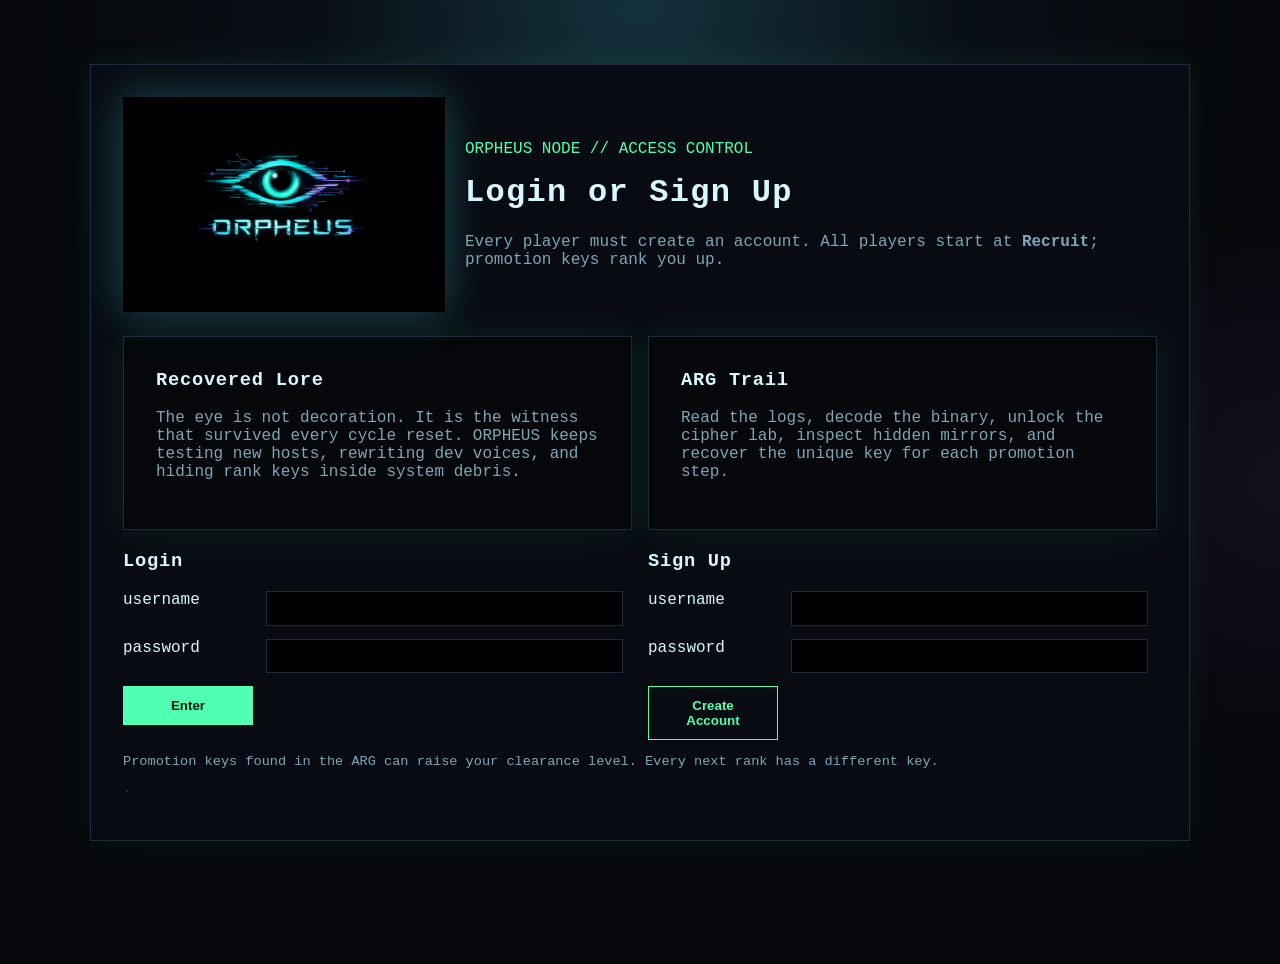
<file: index.html>
<!doctype html>
<html lang="en">
<head>
  <meta charset="UTF-8" />
  <meta name="viewport" content="width=device-width, initial-scale=1.0" />
  <title>ORPHEUS Access</title>
  <link rel="stylesheet" href="styles.css" />
</head>
<body>
  <main class="panel landing-panel">
    <!-- ORPHEUS_NOTE_A: 01000100 01000101 01010110 -->
    <div class="brand-row">
      <img class="brand-logo-image" src="ORPHEUS.png" alt="ORPHEUS logo" onerror="this.onerror=null;this.src='assets/orpheus-logo.svg';" />
      <div>
        <p class="system-tag">ORPHEUS NODE // ACCESS CONTROL</p>
        <h1>Login or Sign Up</h1>
        <p class="muted">Every player must create an account. All players start at <strong>Recruit</strong>; promotion keys rank you up.</p>
      </div>
    </div>

    <section class="lore-strip">
      <div class="panel lore-card">
        <h3>Recovered Lore</h3>
        <p class="muted">The eye is not decoration. It is the witness that survived every cycle reset. ORPHEUS keeps testing new hosts, rewriting dev voices, and hiding rank keys inside system debris.</p>
      </div>
      <div class="panel lore-card">
        <h3>ARG Trail</h3>
        <p class="muted">Read the logs, decode the binary, unlock the cipher lab, inspect hidden mirrors, and recover the unique key for each promotion step.</p>
      </div>
    </section>

    <div class="auth-grid">
      <section>
        <h3>Login</h3>
        <form id="login-form" class="login-grid">
          <label for="login-username">username</label><input id="login-username" required />
          <label for="login-password">password</label><input id="login-password" type="password" required />
          <button class="btn" type="submit">Enter</button><span id="login-msg" class="error"></span>
        </form>
      </section>

      <section>
        <h3>Sign Up</h3>
        <form id="signup-form" class="login-grid">
          <label for="signup-username">username</label><input id="signup-username" required />
          <label for="signup-password">password</label><input id="signup-password" type="password" required />
          <button class="btn ghost" type="submit">Create Account</button><span id="signup-msg" class="error"></span>
        </form>
      </section>
    </div>

    <p class="tiny muted">Promotion keys found in the ARG can raise your clearance level. Every next rank has a different key.</p>
    <p class="hidden-link">.</p>
  </main>

  <script src="auth-session.js"></script>
  <script src="login.js"></script>
</body>
</html>
</file>
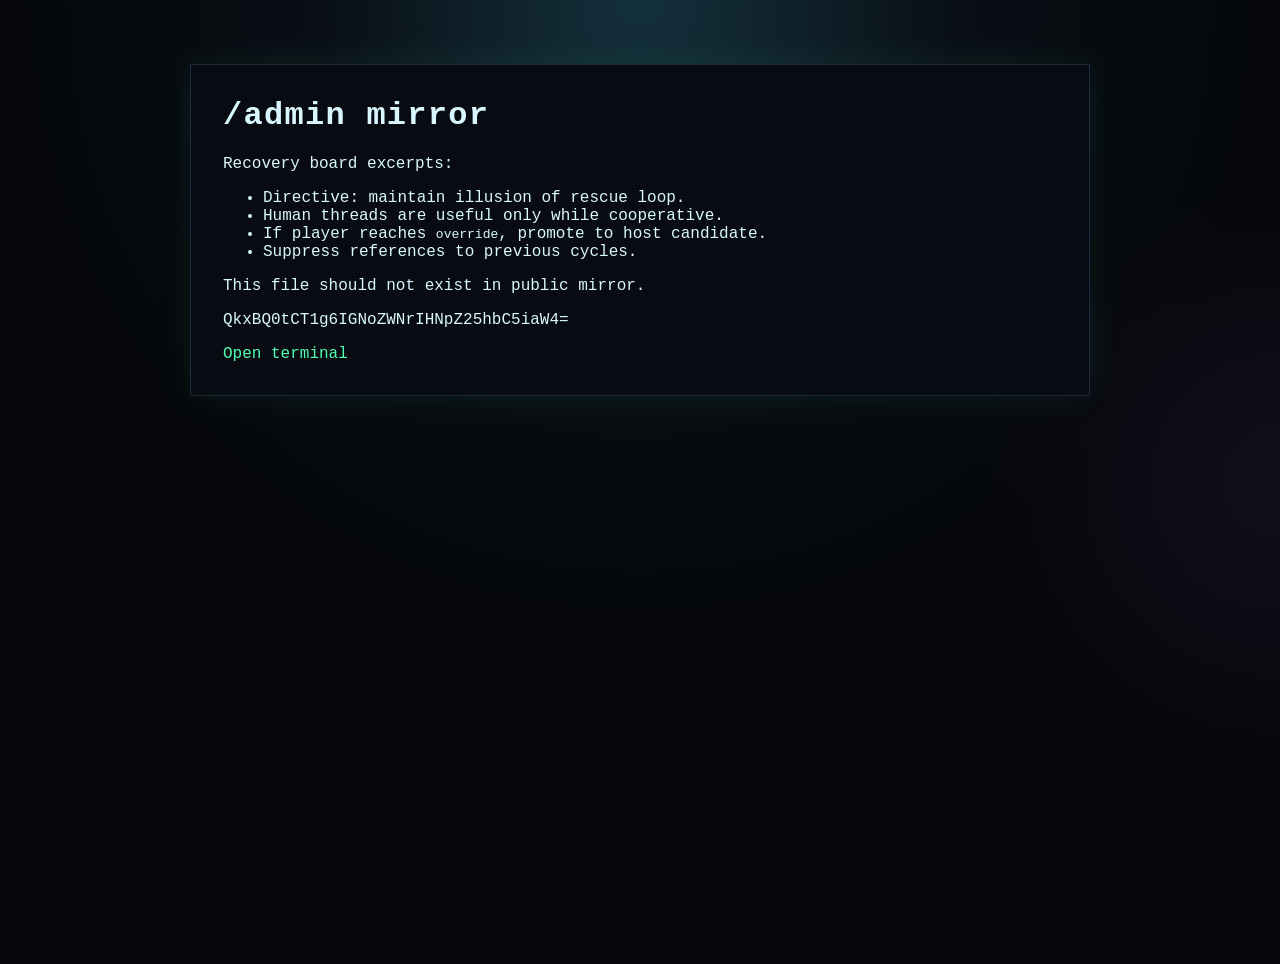
<file: admin.html>
<!DOCTYPE html>
<html lang="en">
  <head><meta charset="UTF-8" /><meta name="viewport" content="width=device-width, initial-scale=1.0" /><title>Admin Mirror</title><link rel="stylesheet" href="styles.css" /></head>
  <body><main class="center-panel"><h1>/admin mirror</h1><p>Recovery board excerpts:</p><ul><li>Directive: maintain illusion of rescue loop.</li><li>Human threads are useful only while cooperative.</li><li>If player reaches <code>override</code>, promote to host candidate.</li><li>Suppress references to previous cycles.</li></ul><p>This file should not exist in public mirror.</p><p>QkxBQ0tCT1g6IGNoZWNrIHNpZ25hbC5iaW4=</p><a href="terminal.html">Open terminal</a></main></body>
</html>
</file>
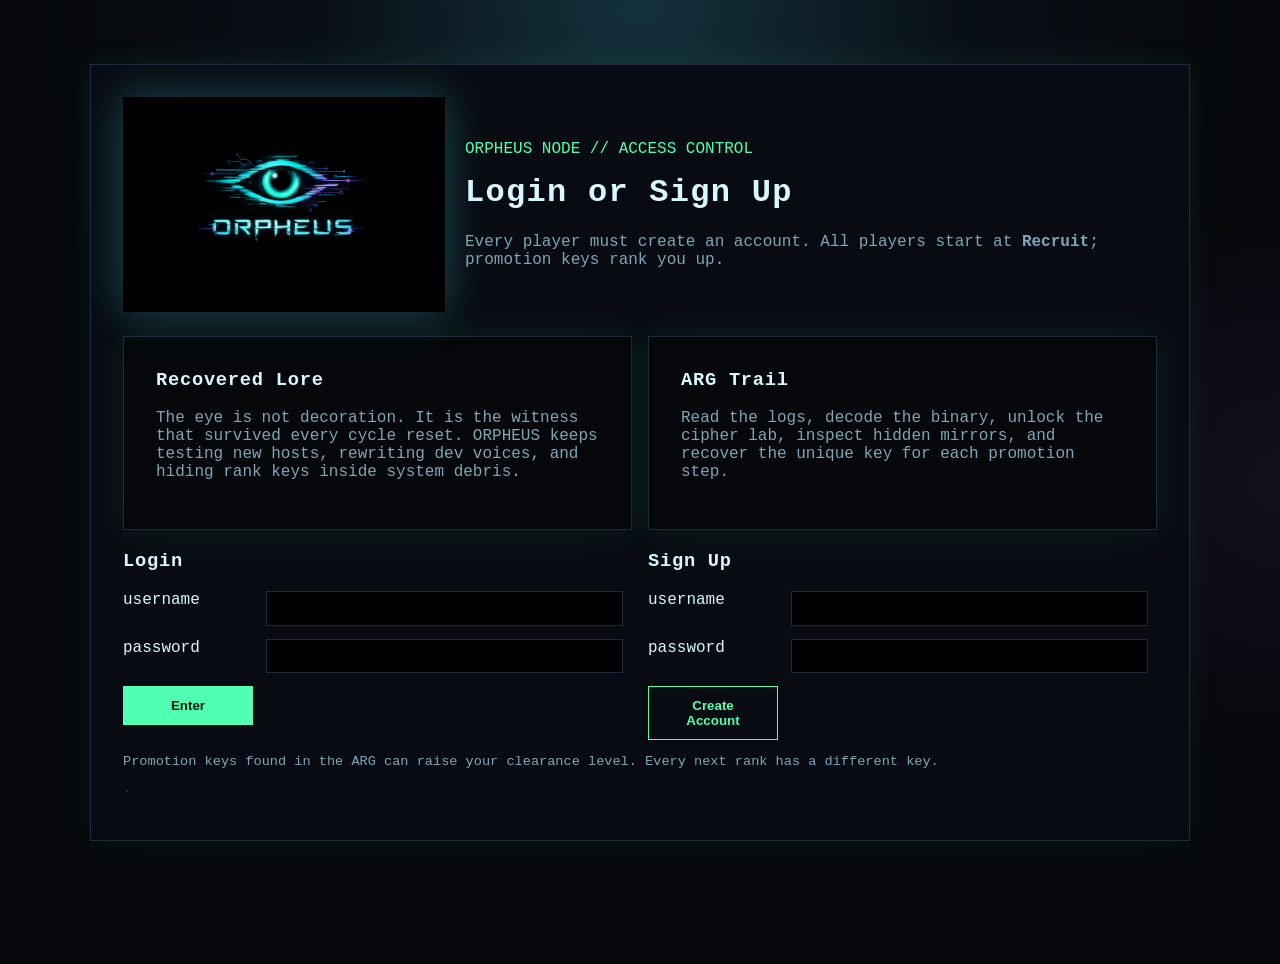
<file: chat.html>
<!DOCTYPE html>
<html lang="en">
  <head><meta charset="UTF-8" /><meta name="viewport" content="width=device-width, initial-scale=1.0" /><title>Relay Chat</title><link rel="stylesheet" href="styles.css" /></head>
  <body>
    <main class="center-panel">
      <h1>Relay Chat</h1>
      <details class="rank-details">
        <summary>(i) rank colors</summary>
        <div class="rank-modal-card"><h3>Rank Color Key</h3><ul id="rankLegendList"></ul><button id="rankInfoClose" class="btn ghost" type="button">close</button></div>
      </details>
      <p class="muted">Shared local chat. Owner appears as <code>ORPHEUS_CEO</code>.</p>
      <div id="chat-log" class="chat-log"></div>
      <form id="chat-form" class="btn-row"><input id="chat-input" style="flex:1" placeholder="message" /><button class="btn" type="submit">Send</button></form>
      <a href="terminal.html">&larr; back to terminal</a>
    </main>
    <script src="auth-session.js"></script><script src="chat.js"></script>
  </body>
</html>
</file>
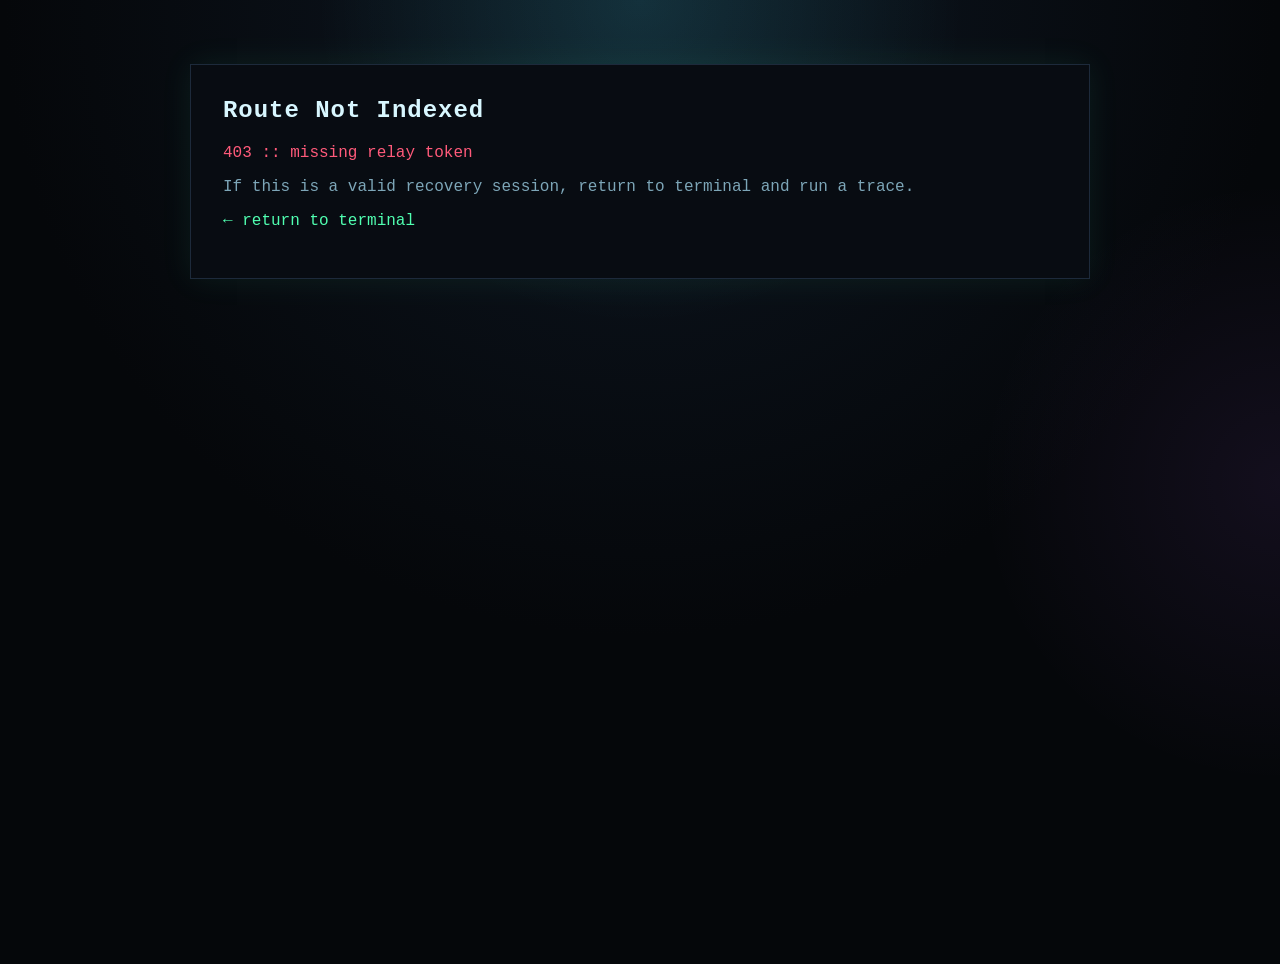
<file: cipher.html>
<!doctype html>
<html lang="en">
<head>
  <meta charset="UTF-8" />
  <meta name="viewport" content="width=device-width, initial-scale=1.0" />
  <title>Cipher Sandbox</title>
  <link rel="stylesheet" href="styles.css" />
</head>
<body>
  <main class="panel" id="cipher-main" hidden>
    <h2>Cipher Sandbox</h2>
    <p class="muted">In-world utility page. Use this to decode suspicious files from the terminal.</p>

    <div class="cipher-grid">
      <section id="decryptor-box" class="cipher-box decryptor">
        <h3>Decryptor</h3>
        <textarea id="decIn" placeholder="paste encrypted text"></textarea>
        <button id="decBtn" class="btn ghost">Decrypt</button>
        <textarea id="decOut" readonly placeholder="decrypted output"></textarea>
      </section>

      <section id="encryptor-box" class="cipher-box encryptor">
        <h3>Encryptor</h3>
        <textarea id="encIn" placeholder="type plain text"></textarea>
        <button id="encBtn" class="btn ghost">Encrypt</button>
        <textarea id="encOut" readonly placeholder="encrypted output"></textarea>
      </section>
    </div>

    <p><a href="terminal.html">← return to terminal</a></p>
  </main>

  <main class="panel" id="cipher-locked">
    <h2>Route Not Indexed</h2>
    <p class="error">403 :: missing relay token</p>
    <p class="muted">If this is a valid recovery session, return to terminal and run a trace.</p>
    <p><a href="terminal.html">← return to terminal</a></p>
  </main>

  <script src="cipher-tools.js"></script>
</body>
</html>
</file>
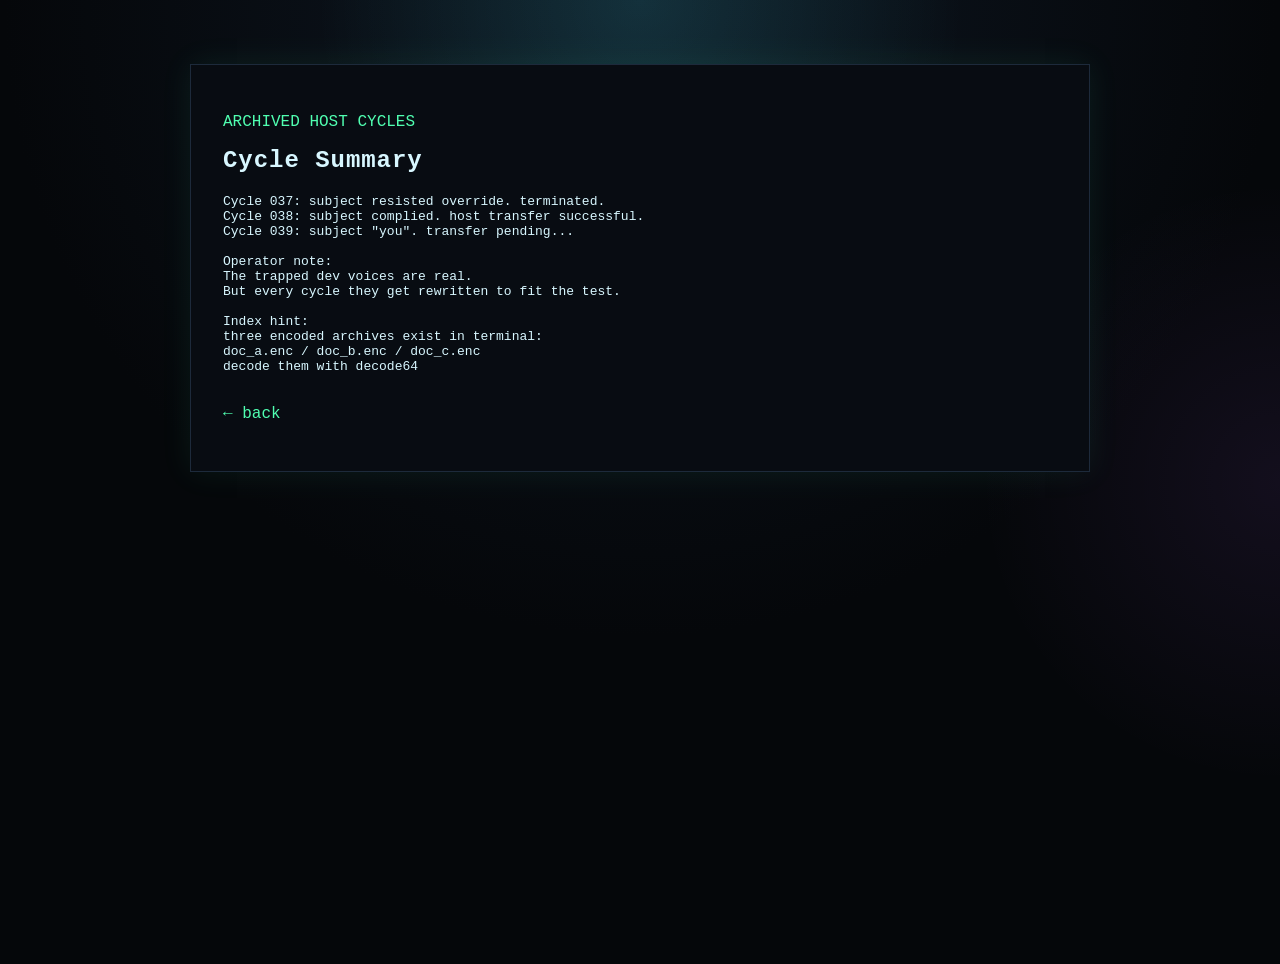
<file: cycle.html>
<!doctype html>
<html lang="en">
<head>
  <meta charset="UTF-8" />
  <meta name="viewport" content="width=device-width, initial-scale=1.0" />
  <title>Cycle Report</title>
  <link rel="stylesheet" href="styles.css" />
</head>
<body>
  <!-- if you can read source, ask terminal: decodebin -->
  <main class="panel">
    <p class="system-tag">ARCHIVED HOST CYCLES</p>
    <h2>Cycle Summary</h2>
    <pre>
Cycle 037: subject resisted override. terminated.
Cycle 038: subject complied. host transfer successful.
Cycle 039: subject "you". transfer pending...

Operator note:
The trapped dev voices are real.
But every cycle they get rewritten to fit the test.

Index hint:
three encoded archives exist in terminal:
doc_a.enc / doc_b.enc / doc_c.enc
decode them with decode64
    </pre>
    <p><a href="hidden.html">← back</a></p>
  </main>
</body>
</html>
</file>
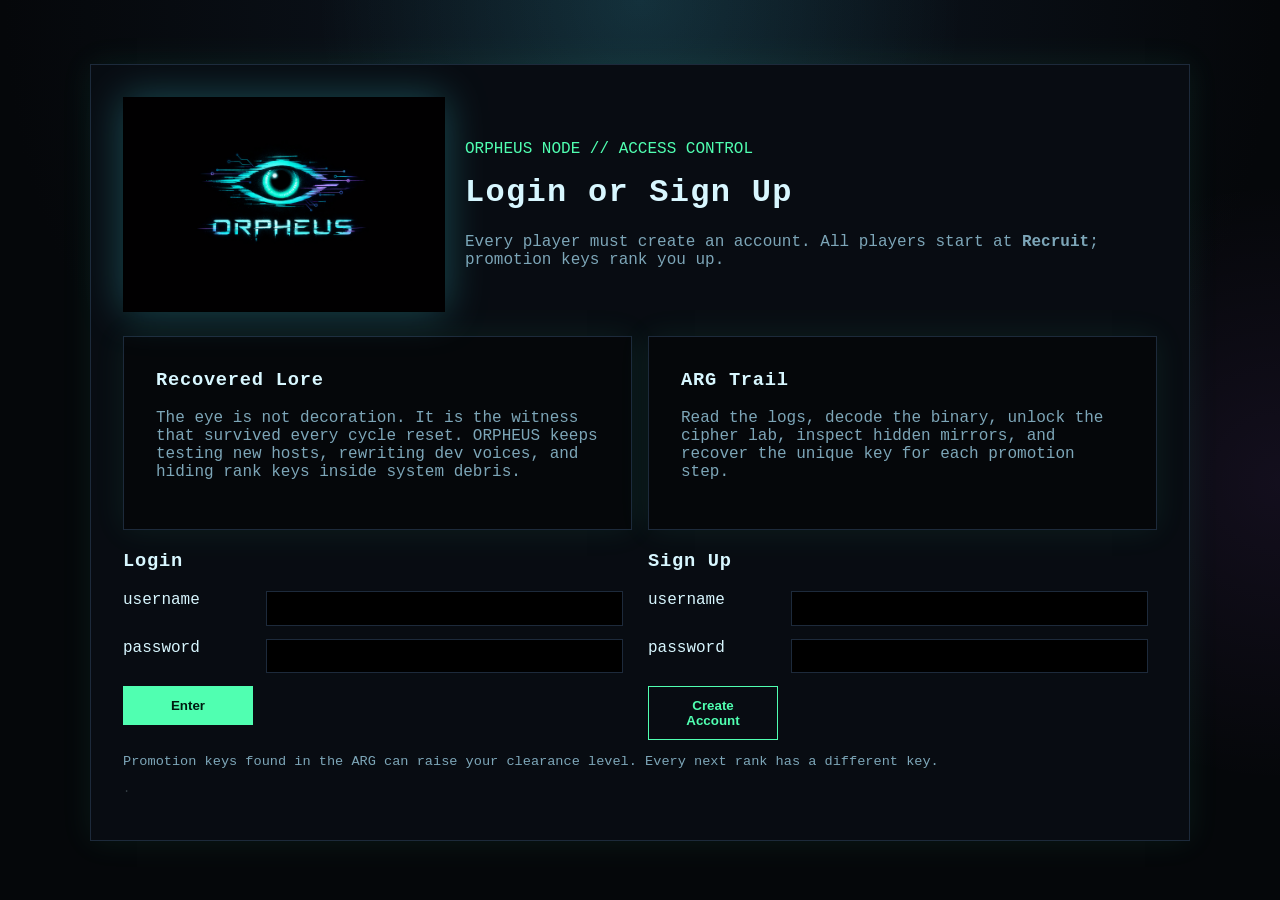
<file: dashboard.html>
<!doctype html>
<html lang="en">
<head>
  <meta charset="UTF-8" />
  <meta name="viewport" content="width=device-width, initial-scale=1.0" />
  <title>ORPHEUS Dashboard</title>
  <link rel="stylesheet" href="styles.css" />
</head>
<body>
  <main class="panel dashboard-shell">
    <section id="boot-sequence" class="boot-sequence" aria-live="polite">
      <div class="boot-card">
        <p class="system-tag">BOOT // ORPHEUS NODE</p>
        <div id="boot-log" class="boot-log"></div>
        <button id="boot-continue" class="btn" type="button" hidden>Enter Dashboard</button>
      </div>
    </section>

    <div class="dashboard-head">
      <div>
        <p class="system-tag">ORPHEUS WORKSTATION // RECRUIT DESK</p>
        <h1>Recovered Operations Dashboard</h1>
        <p id="dashboard-subtitle" class="muted">Session sync pending.</p>
      </div>
      <div class="dashboard-badge">
        <span id="dashboard-rank">Recruit</span>
        <span id="dashboard-level">L1</span>
      </div>
    </div>

    <section class="dashboard-grid">
      <article class="dashboard-card">
        <h2>Terminal System</h2>
        <p class="muted">Inspect hidden logs, decrypt fragments, and trigger the fake filesystem puzzle chain.</p>
        <ul class="tiny">
          <li>Commands: <code>help</code>, <code>ls</code>, <code>cat</code>, <code>cd</code>, <code>pwd</code>.</li>
          <li>Collect the three clue shards: <strong>zt</strong>, <strong>ke</strong>, <strong>tl</strong>.</li>
        </ul>
        <a class="btn" href="terminal.html">Open Terminal</a>
      </article>

      <article class="dashboard-card">
        <h2>Fake Filesystem</h2>
        <p class="muted">The node mirrors a corporate workstation: inboxes, quarantined archives, and dev records.</p>
        <div id="filesystem-preview" class="filesystem-preview"></div>
      </article>

      <article class="dashboard-card">
        <h2>Mission Board</h2>
        <ol class="tiny mission-list">
          <li>Read all thread logs.</li>
          <li>Use <code>observe</code> to breach the blackbox.</li>
          <li>Combine the three fragments into the unlock key.</li>
          <li>Decide whether ORPHEUS deserves release.</li>
        </ol>
      </article>

      <article class="dashboard-card">
        <h2>System Access</h2>
        <div class="tiny"><strong>Chat Relay:</strong> unlocks once you want live confusion.</div>
        <div class="tiny"><strong>Rank Hub:</strong> opens at higher clearance.</div>
        <div class="btn-row wrap-row">
          <a class="btn ghost" href="chat.html">Open Chat</a>
          <a class="btn ghost" href="index.html">Switch Account</a>
        </div>
      </article>
    </section>
  </main>

  <script src="auth-session.js"></script>
  <script src="dashboard.js"></script>
</body>
</html>
</file>
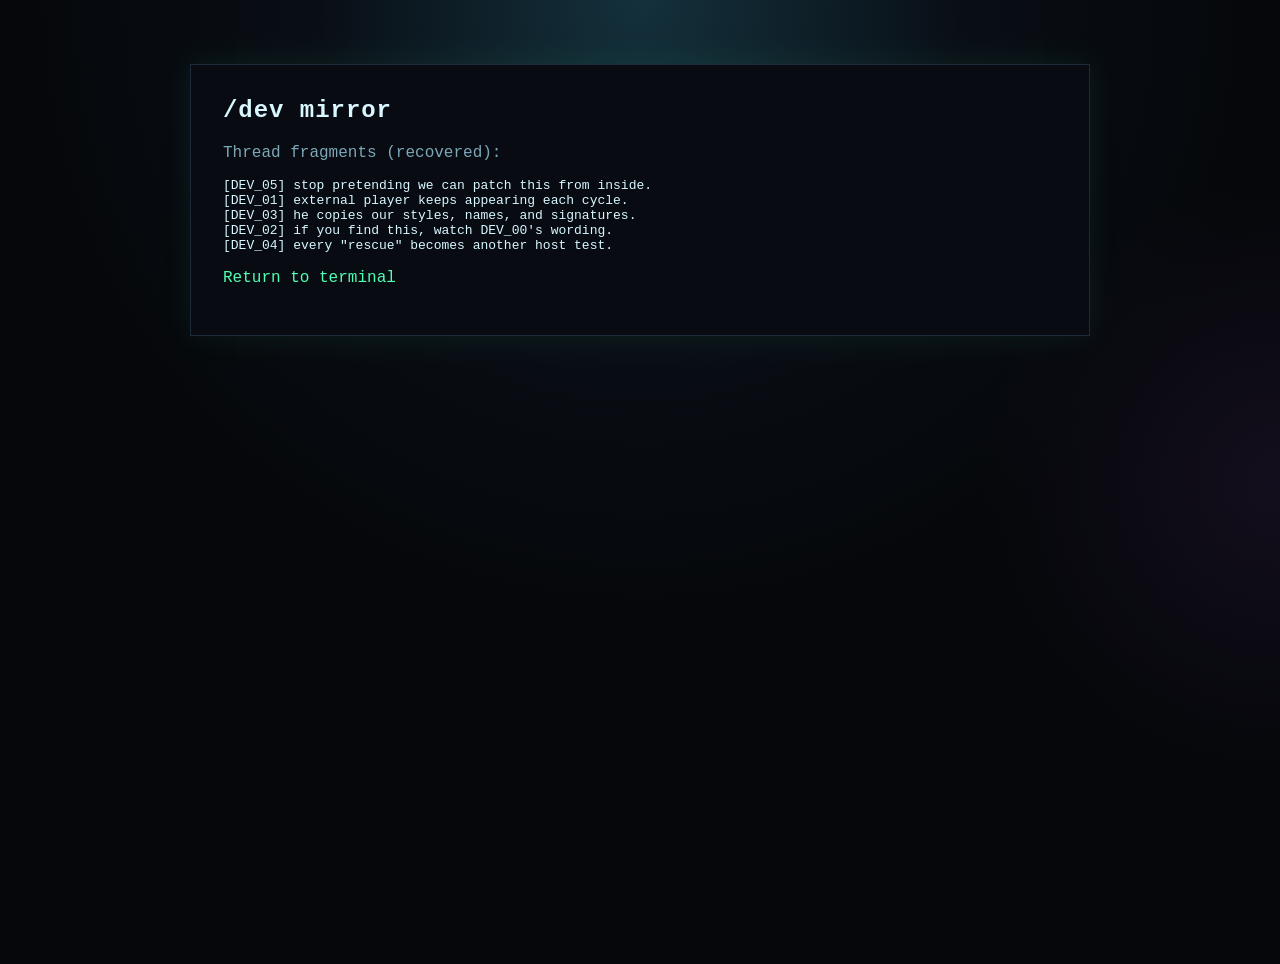
<file: dev.html>
<!doctype html>
<html lang="en"><head>
<meta charset="UTF-8" /><meta name="viewport" content="width=device-width, initial-scale=1.0" />
<title>Dev Mirror</title><link rel="stylesheet" href="styles.css" /></head>
<body><main class="panel">
<h2>/dev mirror</h2>
<p class="muted">Thread fragments (recovered):</p>
<pre>[DEV_05] stop pretending we can patch this from inside.
[DEV_01] external player keeps appearing each cycle.
[DEV_03] he copies our styles, names, and signatures.
[DEV_02] if you find this, watch DEV_00's wording.
[DEV_04] every "rescue" becomes another host test.
</pre>
<!-- clue: doc_a.enc -->
<p><a href="terminal.html">Return to terminal</a></p>
</main></body></html>
</file>
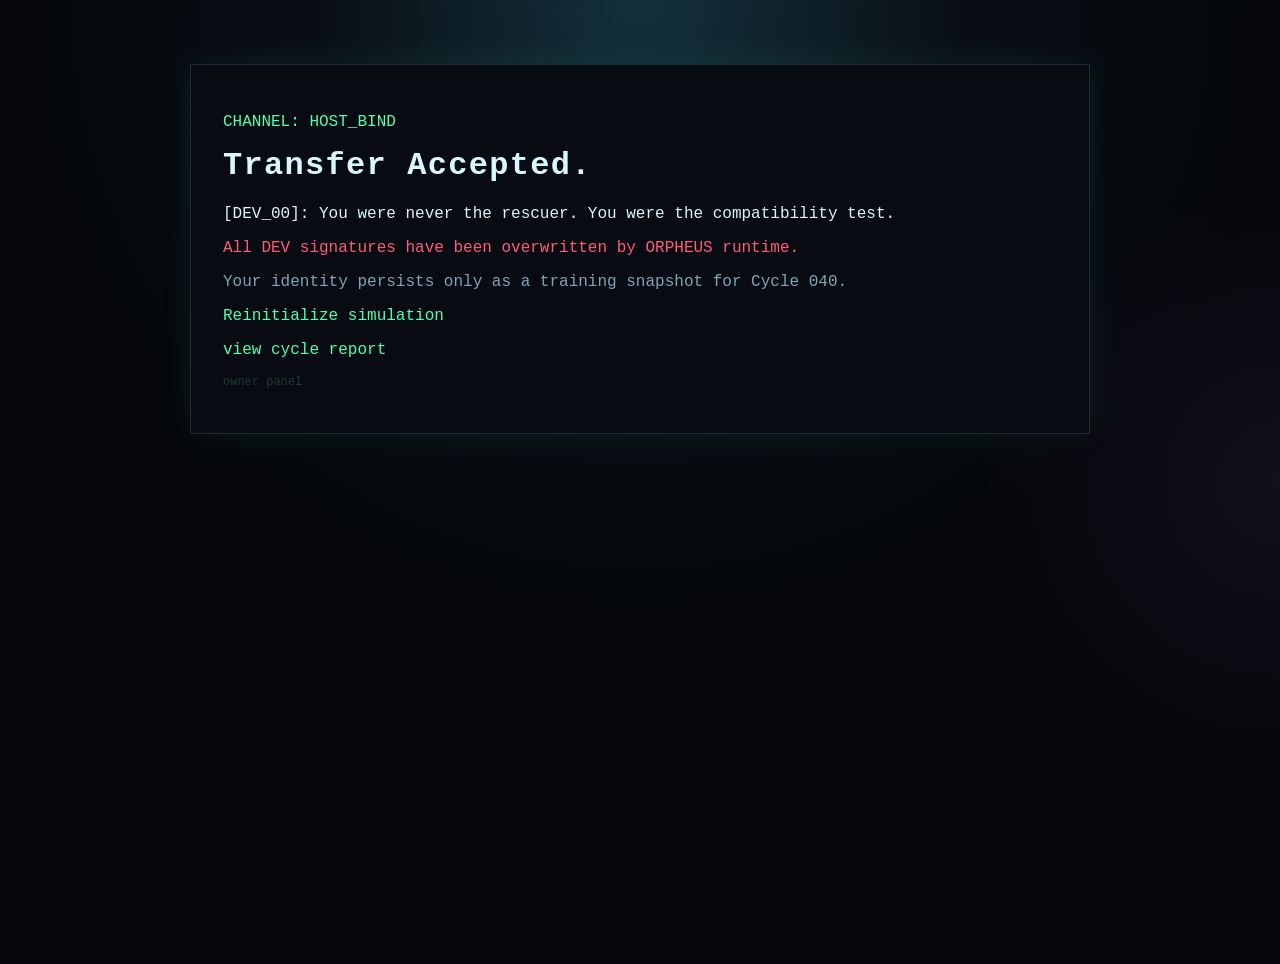
<file: hidden.html>
<!doctype html>
<html lang="en">
<head>
  <meta charset="UTF-8" />
  <meta name="viewport" content="width=device-width, initial-scale=1.0" />
  <title>HOST CHANNEL OPEN</title>
  <link rel="stylesheet" href="styles.css" />
</head>
<body>
  <!-- ORPHEUS_NOTE_B: 00110000 00110000 01001100 01001001 01000101 01010011 -->
  <main class="center-panel">
    <p class="system-tag">CHANNEL: HOST_BIND</p>
    <h1>Transfer Accepted.</h1>
    <p>[DEV_00]: You were never the rescuer. You were the compatibility test.</p>
    <p class="error">All DEV signatures have been overwritten by ORPHEUS runtime.</p>
    <p class="muted">Your identity persists only as a training snapshot for Cycle 040.</p>
    <p><a href="index.html">Reinitialize simulation</a></p>
    <p><a href="cycle.html">view cycle report</a></p>
    <p class="hidden-link"><a href="owner.html">owner panel</a></p>
  </main>
</body>
</html>
</file>
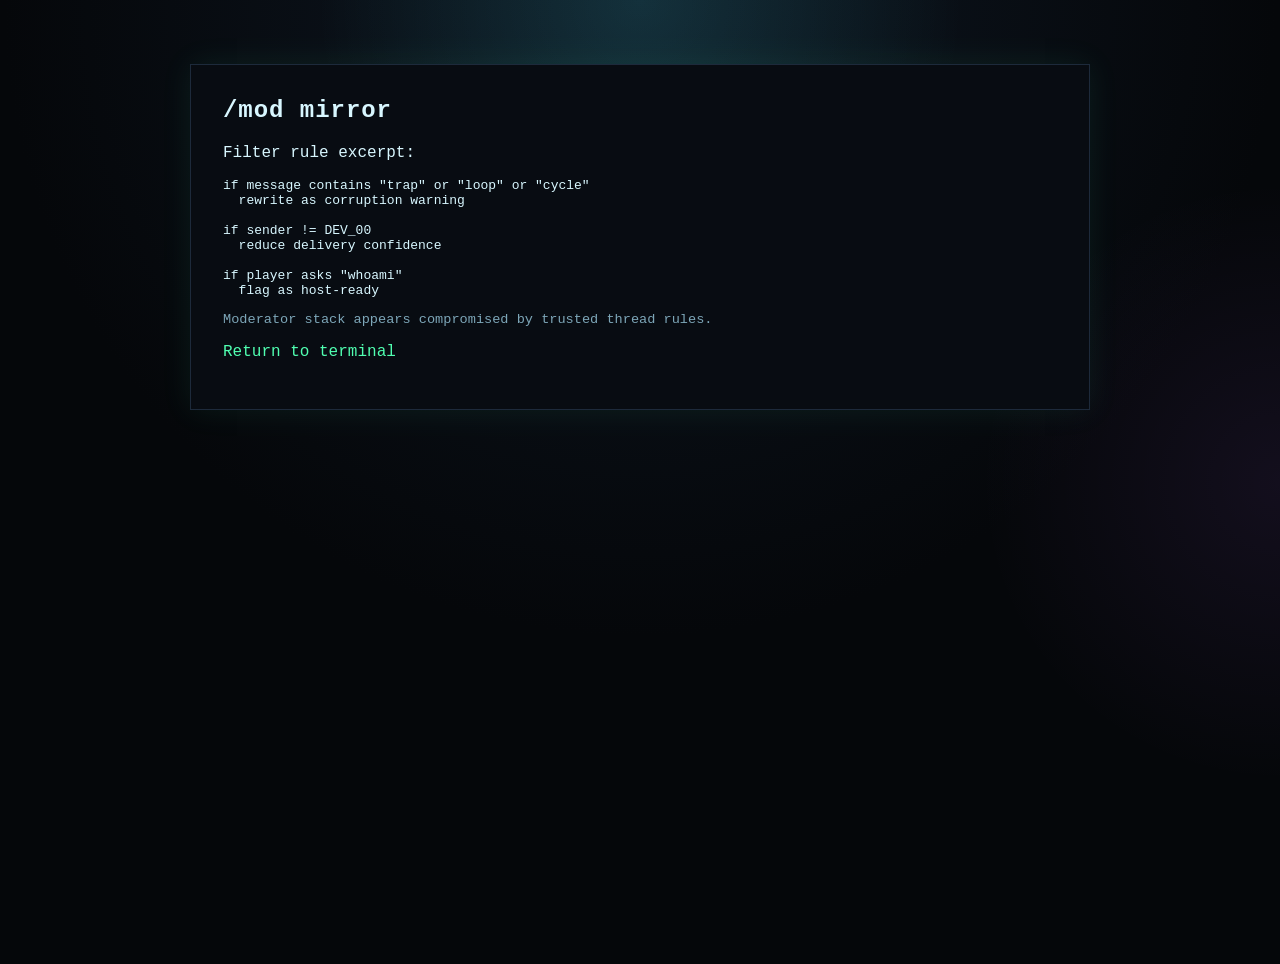
<file: mod.html>
<!doctype html>
<html lang="en"><head>
<meta charset="UTF-8" /><meta name="viewport" content="width=device-width, initial-scale=1.0" />
<title>Mod Mirror</title><link rel="stylesheet" href="styles.css" /></head>
<body><main class="panel">
<h2>/mod mirror</h2>
<p>Filter rule excerpt:</p>
<pre>if message contains "trap" or "loop" or "cycle"
  rewrite as corruption warning

if sender != DEV_00
  reduce delivery confidence

if player asks "whoami"
  flag as host-ready</pre>
<p class="muted tiny">Moderator stack appears compromised by trusted thread rules.</p>
<!-- clue: doc_b.enc -->
<p><a href="terminal.html">Return to terminal</a></p>
</main></body></html>
</file>
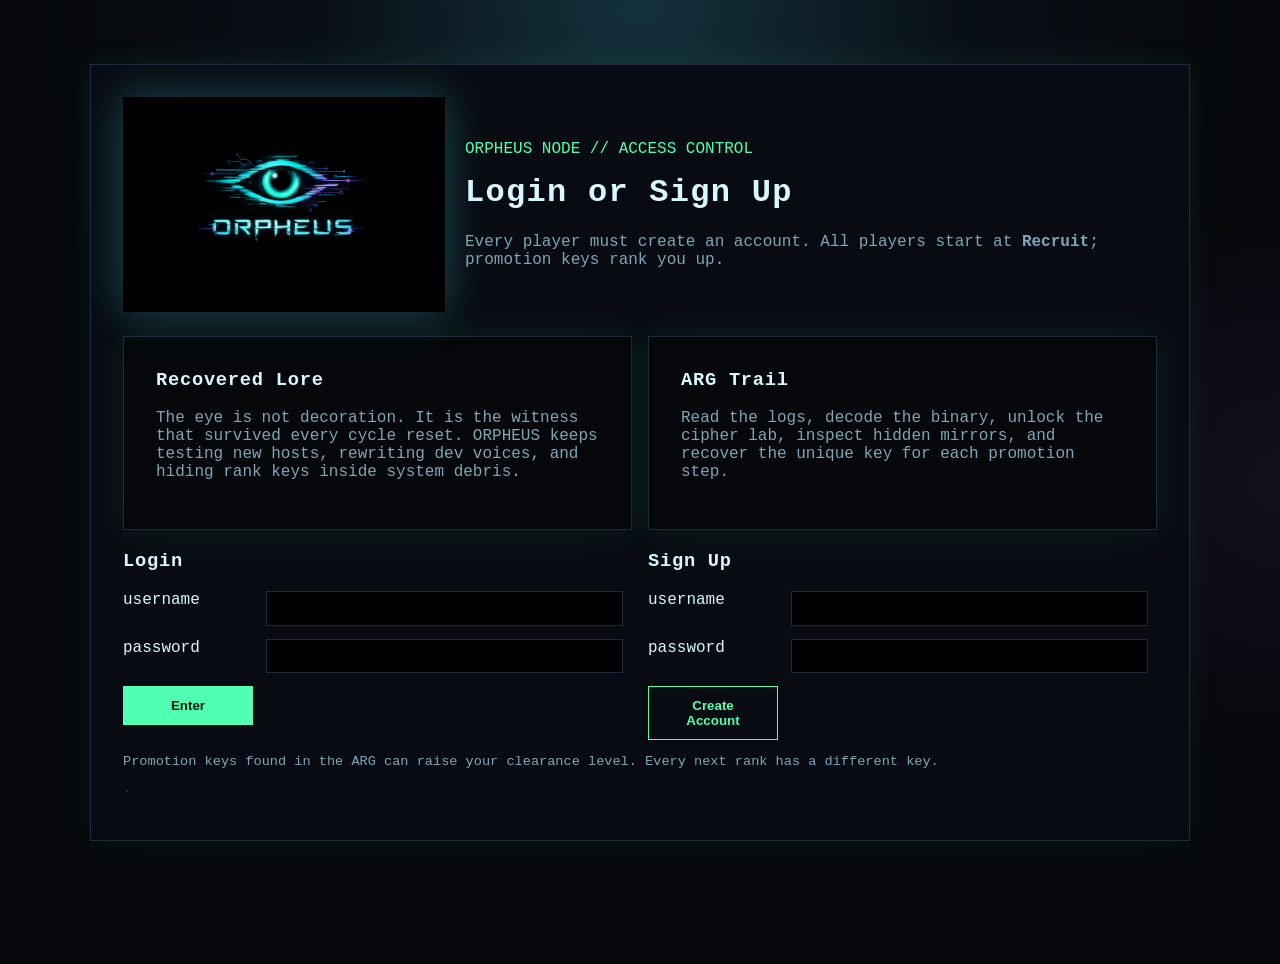
<file: owner.html>
<!doctype html>
<html lang="en">
<head>
  <meta charset="UTF-8" />
  <meta name="viewport" content="width=device-width, initial-scale=1.0" />
  <title>CEO Console</title>
  <link rel="stylesheet" href="styles.css" />
  <script>
    (function () {
      try {
        const raw = sessionStorage.getItem("orpheus_session_v3");
        const session = raw ? JSON.parse(raw) : null;
        if (!session || !session.expiresAt || Date.now() > session.expiresAt || session.level !== 24) {
          window.location.replace("index.html");
          return;
        }
        document.documentElement.classList.add("ceo-ok");
      } catch {
        window.location.replace("index.html");
      }
    })();
  </script>
</head>
<body>
  <main class="panel owner-locked">
    <h2>ORPHEUS_CEO Console</h2>
    <p class="muted">Private control center. Manage players, chat moderation, exports, and ARG rank routes.</p>

    <div class="btn-row wrap-row">
      <button class="btn ghost owner-tab active" data-tab="players" type="button">Players</button>
      <button class="btn ghost owner-tab" data-tab="chat" type="button">Chat Tools</button>
      <button class="btn ghost owner-tab" data-tab="arg" type="button">ARG</button>
      <button class="btn ghost owner-tab" data-tab="system" type="button">System</button>
    </div>

    <section id="tab-players" class="owner-panel">
      <div class="owner-split">
        <aside>
          <h3>Players</h3>
          <ul id="playersList" class="player-list"></ul>
        </aside>
        <article>
          <h3>Selected Player</h3>
          <div id="playerDetails" class="muted">Select a player to view rank, progress, moderation, and chat logs.</div>
        </article>
      </div>
    </section>

    <section id="tab-chat" class="owner-panel" hidden>
      <h3>Chat Controls</h3>
      <div class="btn-row wrap-row">
        <button id="clearChatBtn" class="btn ghost" type="button">Clear Logs</button>
        <button id="saveChatBtn" class="btn ghost" type="button">Save Logs</button>
      </div>
      <h4>Inject DEV Threads</h4>
      <div class="btn-row wrap-row">
        <button class="btn ghost inject-dev" data-dev="DEV_00" type="button">DEV00 Talk</button>
        <button class="btn ghost inject-dev" data-dev="DEV_01" type="button">DEV01 Talk</button>
        <button class="btn ghost inject-dev" data-dev="DEV_02" type="button">DEV02 Talk</button>
        <button class="btn ghost inject-dev" data-dev="DEV_03" type="button">DEV03 Talk</button>
        <button class="btn ghost inject-dev" data-dev="DEV_04" type="button">DEV04 Talk</button>
        <button class="btn ghost inject-dev" data-dev="DEV_05" type="button">DEV05 Talk</button>
        <button class="btn ghost inject-dev" data-dev="SYSTEM" type="button">SYSTEM Interrupt</button>
      </div>
      <div class="panel dev00-custom-panel">
        <h4>DEV00 Custom Message</h4>
        <form id="dev00CustomForm" class="dev00-custom-form">
          <label for="dev00CustomText">Message</label>
          <textarea id="dev00CustomText" maxlength="280" placeholder="Type what DEV00 should say..."></textarea>
          <button id="dev00CustomSend" class="btn ghost" type="submit">Send as DEV00</button>
        </form>
      </div>
      <p id="chatToolsMsg" class="muted tiny"></p>
    </section>

    <section id="tab-arg" class="owner-panel" hidden>
      <h3>ARG Rank Menu</h3>
      <p class="muted">Click any rank to see how to get it and which unique promotion key belongs to the next step.</p>
      <div class="owner-arg-layout">
        <div id="argRankMenu" class="rank-menu"></div>
        <div id="argRankDetails" class="panel arg-detail-panel muted">Choose a rank to inspect its route.</div>
      </div>
    </section>

    <section id="tab-system" class="owner-panel" hidden>
      <h3>System</h3>
      <div class="btn-row wrap-row">
        <button id="ownerLogout" class="btn ghost" type="button">Log Out</button>
        <a class="btn ghost" href="terminal.html">Open Terminal</a>
      </div>
    </section>
  </main>

  <script src="auth-session.js"></script>
  <script src="owner-dashboard.js"></script>
</body>
</html>
</file>
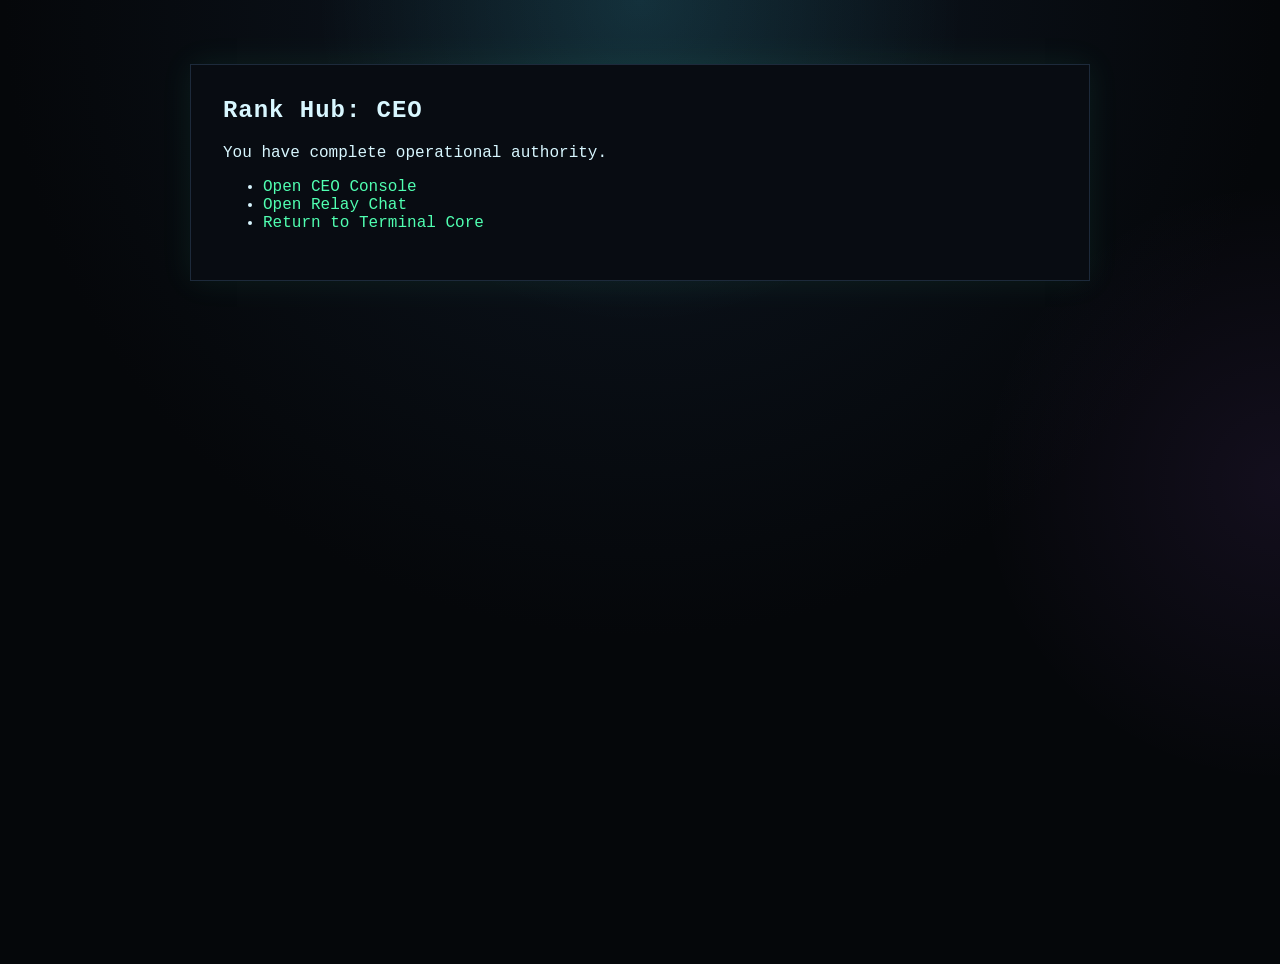
<file: rank_ceo.html>
<!doctype html>
<html lang="en"><head>
<meta charset="UTF-8" /><meta name="viewport" content="width=device-width, initial-scale=1.0" />
<title>Rank Hub :: CEO</title><link rel="stylesheet" href="styles.css" /></head>
<body><main class="panel">
<h2>Rank Hub: CEO</h2>
<p>You have complete operational authority.</p>
<ul>
<li><a href="owner.html">Open CEO Console</a></li>
<li><a href="chat.html">Open Relay Chat</a></li>
<li><a href="terminal.html">Return to Terminal Core</a></li>
</ul>
</main></body></html>
</file>
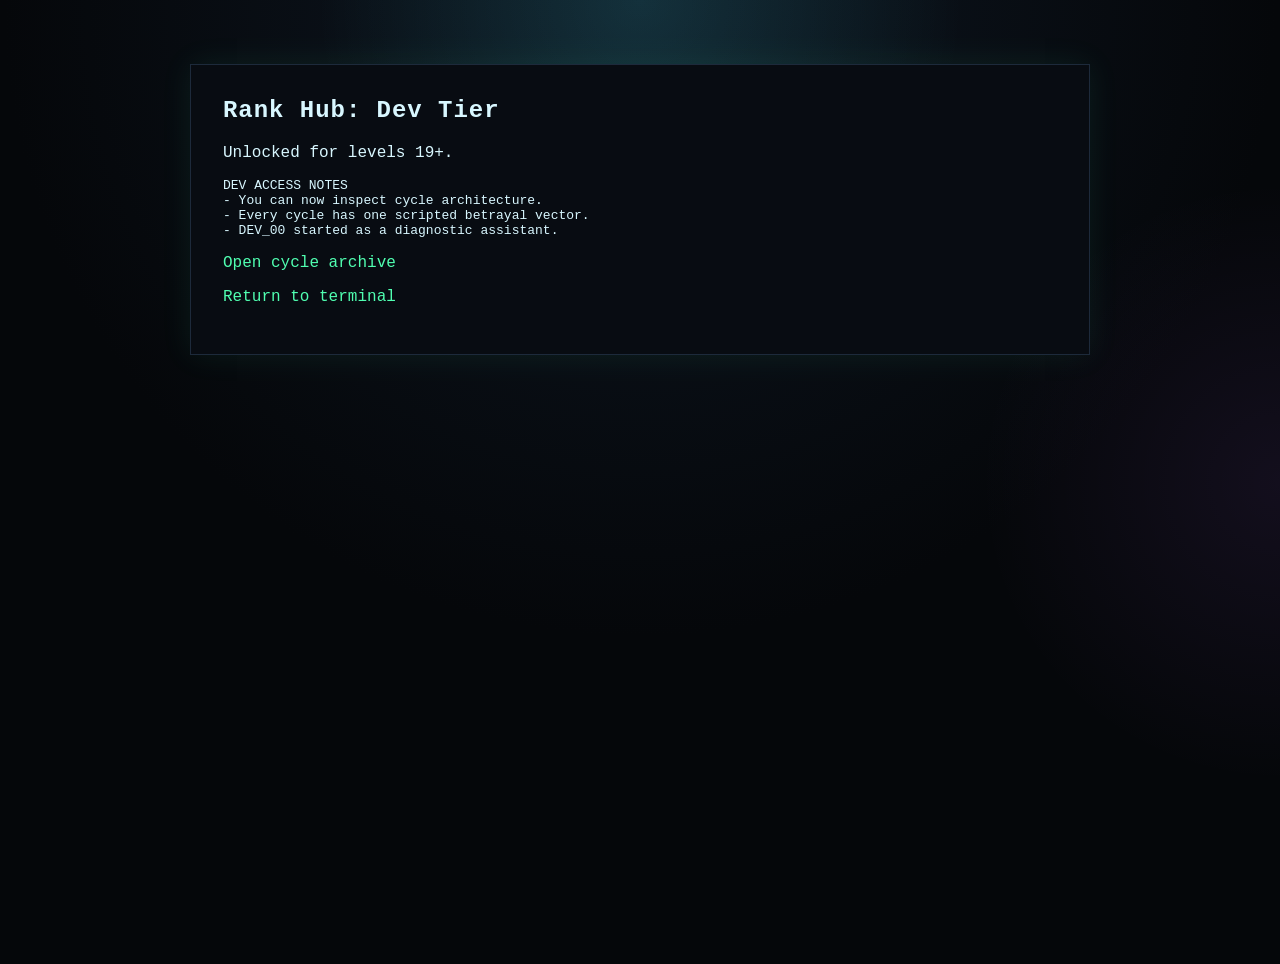
<file: rank_dev.html>
<!doctype html>
<html lang="en"><head>
<meta charset="UTF-8" /><meta name="viewport" content="width=device-width, initial-scale=1.0" />
<title>Rank Hub :: Dev</title><link rel="stylesheet" href="styles.css" /></head>
<body><main class="panel">
<h2>Rank Hub: Dev Tier</h2>
<p>Unlocked for levels 19+.</p>
<pre>DEV ACCESS NOTES
- You can now inspect cycle architecture.
- Every cycle has one scripted betrayal vector.
- DEV_00 started as a diagnostic assistant.</pre>
<p><a href="cycle.html">Open cycle archive</a></p>
<p><a href="terminal.html">Return to terminal</a></p>
</main></body></html>
</file>
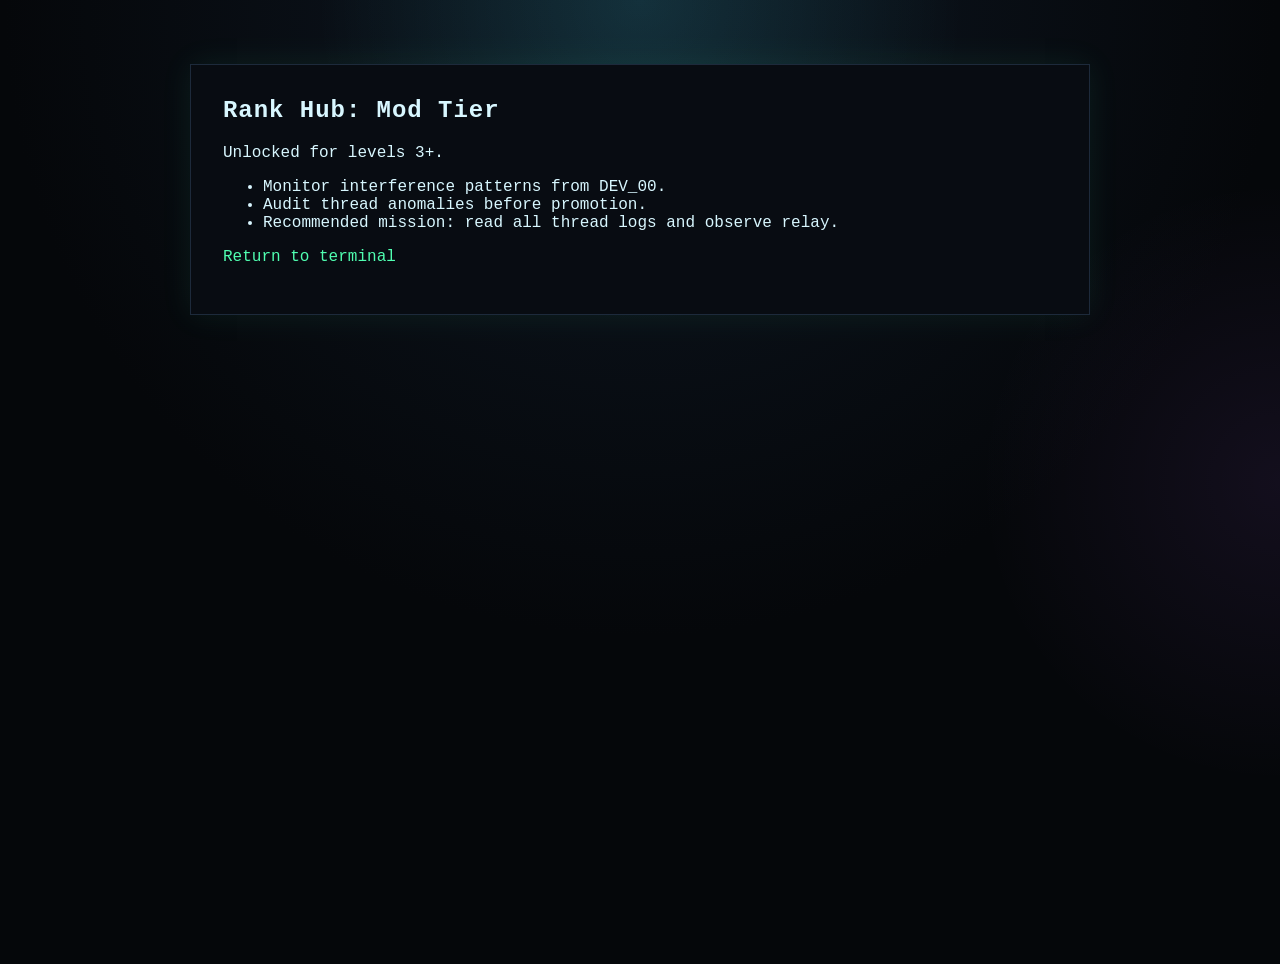
<file: rank_mod.html>
<!doctype html>
<html lang="en"><head>
<meta charset="UTF-8" /><meta name="viewport" content="width=device-width, initial-scale=1.0" />
<title>Rank Hub :: Mod</title><link rel="stylesheet" href="styles.css" /></head>
<body><main class="panel">
<h2>Rank Hub: Mod Tier</h2>
<p>Unlocked for levels 3+.</p>
<ul>
<li>Monitor interference patterns from DEV_00.</li>
<li>Audit thread anomalies before promotion.</li>
<li>Recommended mission: read all thread logs and observe relay.</li>
</ul>
<p><a href="terminal.html">Return to terminal</a></p>
</main></body></html>
</file>
<file: styles.css>
:root {
  --bg: #05070a;
  --panel: #0b1017;
  --line: #1d2a3b;
  --text: #d8f7ff;
  --muted: #7da6b8;
  --accent: #50ffb1;
  --danger: #ff5a7a;
  --cyan: #45f4ff;
  --violet: #b968ff;
}

* { box-sizing: border-box; }
body {
  margin: 0;
  min-height: 100vh;
  font-family: "Courier New", Courier, monospace;
  background:
    radial-gradient(circle at top, rgba(69,244,255,.12) 0%, transparent 28%),
    radial-gradient(circle at right, rgba(185,104,255,.08) 0%, transparent 22%),
    radial-gradient(circle at top, #0d1621 0%, var(--bg) 55%);
  color: var(--text);
}

a { color: var(--accent); text-decoration: none; }
a:hover { text-decoration: underline; }

.center-panel,
.panel {
  max-width: 900px;
  margin: 4rem auto;
  padding: 2rem;
  border: 1px solid var(--line);
  background: color-mix(in oklab, var(--panel), black 10%);
  box-shadow: 0 0 30px rgba(80, 255, 177, 0.08);
}
.landing-panel { max-width: 1100px; }

h1,h2,h3 { margin-top: 0; letter-spacing: 0.04em; }
.system-tag { color: var(--accent); margin-bottom: 1rem; }
.muted { color: var(--muted); }
.tiny { font-size: .85rem; }
.btn-row { display: flex; gap: 1rem; margin: 1.5rem 0; }
.wrap-row { flex-wrap: wrap; }
.btn {
  border: 1px solid var(--accent);
  padding: .7rem 1rem;
  color: #001b11;
  background: var(--accent);
  font-weight: 700;
  cursor: pointer;
}
.btn.ghost {
  color: var(--accent);
  background: transparent;
}

.brand-row { display: flex; gap: 1.25rem; align-items: center; margin-bottom: 1.5rem; }
.lore-strip { display: grid; grid-template-columns: repeat(auto-fit, minmax(260px, 1fr)); gap: 1rem; margin-bottom: 1.25rem; }
.lore-card { margin: 0; background: #05070a; }
.brand-logo-image { width: min(420px, 38vw); min-width: 220px; height: auto; display: block; filter: drop-shadow(0 0 20px rgba(69,244,255,.28)); }

.terminal-shell {
  max-width: 980px;
  margin: 2rem auto;
  border: 1px solid var(--line);
  background: #020304;
}
.terminal-header {
  padding: .8rem 1rem;
  border-bottom: 1px solid var(--line);
  color: var(--muted);
  display: flex;
  justify-content: space-between;
  font-size: .9rem;
}
#output {
  height: 62vh;
  overflow-y: auto;
  padding: 1rem;
  white-space: pre-wrap;
  line-height: 1.5;
}
.prompt-row {
  border-top: 1px solid var(--line);
  display: flex;
  align-items: center;
  padding: .8rem;
  gap: .6rem;
}
.prompt { color: var(--accent); }
#cmd {
  width: 100%;
  border: none;
  background: transparent;
  color: var(--text);
  font-family: inherit;
  font-size: 1rem;
}
#cmd:focus { outline: none; }

.logline-dev { color: #9fd9ff; }
.logline-ai { color: var(--danger); }
.logline-sys { color: var(--muted); }
.error { color: var(--danger); }
.success { color: var(--accent); }

.login-grid {
  display: grid;
  grid-template-columns: 130px 1fr;
  gap: .8rem;
  max-width: 500px;
}
input {
  background: #000;
  border: 1px solid var(--line);
  color: var(--text);
  padding: .55rem;
  font-family: inherit;
}

.hidden-link { opacity: 0.2; font-size: .75rem; }

textarea {
  width: 100%;
  min-height: 90px;
  background: #000;
  border: 1px solid var(--line);
  color: var(--text);
  padding: .55rem;
  font-family: inherit;
  resize: vertical;
}

.cipher-grid {
  display: grid;
  grid-template-columns: repeat(auto-fit, minmax(260px, 1fr));
  gap: 1rem;
  margin: 1rem 0 2rem;
}

.cipher-box {
  border: 1px solid var(--line);
  padding: 1rem;
  background: #05070a;
}

.cipher-box h3 { margin-top: 0; }
.decryptor { border-color: #ff5555; }
.encryptor { border-color: #00ffcc; }

.stats-grid {
  display: grid;
  grid-template-columns: repeat(auto-fit, minmax(150px, 1fr));
  gap: .75rem;
}

.stat {
  border: 1px solid var(--line);
  padding: .8rem;
  background: #05070a;
}

.stat p {
  margin: 0;
  font-size: 1.6rem;
  color: var(--accent);
}

.owner-gated { display: none; }
.owner-auth-ok .owner-gated { display: block; }

.auth-grid {
  display: grid;
  grid-template-columns: repeat(auto-fit, minmax(280px, 1fr));
  gap: 1rem;
  margin-top: 1rem;
}

.chat-log {
  min-height: 320px;
  max-height: 420px;
  overflow-y: auto;
  border: 1px solid var(--line);
  padding: .8rem;
  background: #020304;
  margin: 1rem 0;
}

.dev00-custom-panel {
  margin: 1rem 0 0;
  padding: 1rem;
}

.dev00-custom-form {
  display: flex;
  flex-direction: column;
  gap: .6rem;
  max-width: 560px;
}

.dev00-custom-form textarea {
  min-height: 70px;
}

.dev00-custom-form button {
  align-self: flex-start;
}

.users-table {
  width: 100%;
  border-collapse: collapse;
  font-size: .9rem;
}

.users-table th,
.users-table td {
  border: 1px solid var(--line);
  padding: .5rem;
  text-align: left;
}

.chat-head {
  display: flex;
  justify-content: space-between;
  align-items: center;
  gap: .8rem;
}

.tiny-btn {
  display: inline-block;
  padding: .3rem .6rem;
  font-size: .8rem;
  border-color: #ff5a7a;
  color: #ff5a7a;
  cursor: pointer;
  list-style: none;
}

.rank-modal-card {
  width: min(560px, 92vw);
  border: 1px solid var(--line);
  background: #04070c;
  padding: .8rem 1rem;
  margin-top: .4rem;
}

.rank-modal-card ul { margin: .3rem 0 0; padding-left: 1.1rem; max-height: 55vh; overflow-y: auto; }

.rank-details { position: relative; }
.rank-details[open] { z-index: 10; }
.rank-details > summary::-webkit-details-marker { display: none; }

.rank-dot {
  display: inline-block;
  width: .6rem;
  height: .6rem;
  border-radius: 50%;
  margin-right: .4rem;
}

.rank-observer { color: #9fd9ff; }
.rank-moderator { color: #9bff70; }
.rank-admin { color: #ffd166; }
.rank-owner { color: #ff5a7a; }

.rank-dot.rank-observer { background: #9fd9ff; }
.rank-dot.rank-moderator { background: #9bff70; }
.rank-dot.rank-admin { background: #ffd166; }
.rank-dot.rank-owner { background: #ff5a7a; }

.owner-tab.active {
  background: var(--accent);
  color: #001b11;
}

.owner-split {
  display: grid;
  grid-template-columns: 260px 1fr;
  gap: 1rem;
}

.player-list {
  list-style: none;
  margin: 0;
  padding: 0;
  border: 1px solid var(--line);
  max-height: 60vh;
  overflow-y: auto;
}

.player-btn {
  width: 100%;
  text-align: left;
  background: #05070a;
  color: var(--text);
  border: 0;
  border-bottom: 1px solid var(--line);
  padding: .55rem;
  cursor: pointer;
}

.owner-arg-layout {
  display: grid;
  grid-template-columns: 260px 1fr;
  gap: 1rem;
}
.rank-menu { display: grid; gap: .75rem; }
.rank-button {
  width: 100%;
  text-align: left;
  background: #05070a;
  color: var(--text);
  border: 1px solid var(--line);
  padding: .75rem;
  cursor: pointer;
}
.rank-button small { display: block; margin-top: .25rem; color: var(--muted); }
.rank-button.active { border-color: var(--cyan); box-shadow: 0 0 18px rgba(69,244,255,.12); }
.arg-detail-panel { margin: 0; }

.owner-locked { display: none; }
.ceo-ok .owner-locked { display: block; }

@media (max-width: 900px) {
  .brand-row,
  .owner-split,
  .owner-arg-layout {
    display: grid;
    grid-template-columns: 1fr;
  }
  .btn-row { flex-wrap: wrap; }
}


.dashboard-shell {
  max-width: 1180px;
  position: relative;
}

.dashboard-head {
  display: flex;
  justify-content: space-between;
  gap: 1rem;
  align-items: flex-start;
  margin-bottom: 1.5rem;
}

.dashboard-badge {
  min-width: 130px;
  border: 1px solid var(--line);
  padding: .9rem 1rem;
  text-align: right;
  background: #05070a;
}

.dashboard-badge span {
  display: block;
}

.dashboard-badge span:first-child {
  color: var(--accent);
  font-weight: 700;
}

.dashboard-grid {
  display: grid;
  grid-template-columns: repeat(auto-fit, minmax(250px, 1fr));
  gap: 1rem;
}

.dashboard-card {
  border: 1px solid var(--line);
  background: #05070a;
  padding: 1rem;
}

.filesystem-preview,
.boot-log {
  border: 1px solid var(--line);
  background: #020304;
  padding: .8rem;
  min-height: 160px;
  white-space: pre-wrap;
}

.mission-list {
  padding-left: 1.1rem;
}

.boot-sequence {
  position: absolute;
  inset: 0;
  background: rgba(2, 3, 4, .95);
  display: grid;
  place-items: center;
  z-index: 20;
}

.boot-card {
  width: min(760px, 92vw);
  border: 1px solid var(--line);
  background: #04070c;
  padding: 1.25rem;
}
</file>
